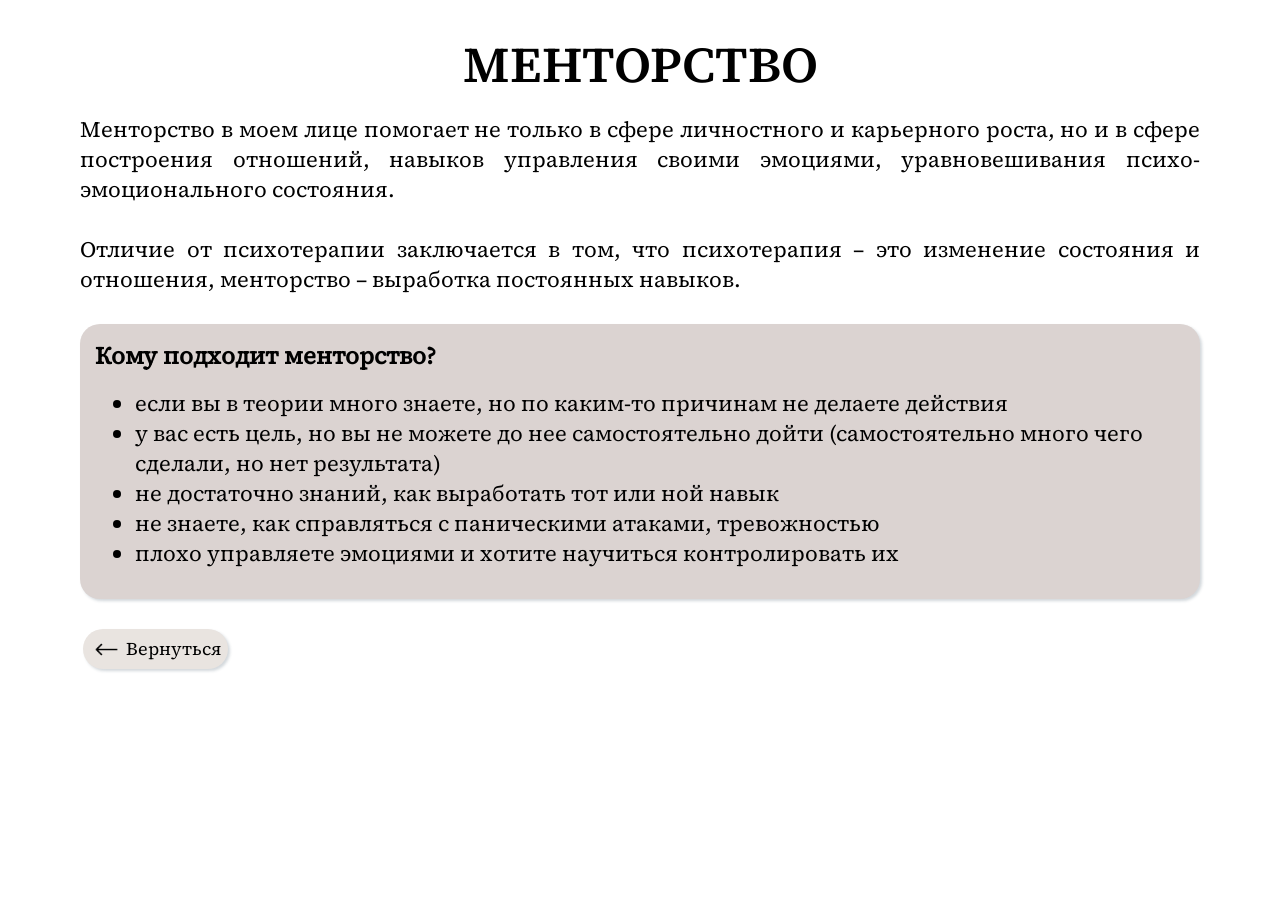
<file: mentor.html>
<html>
	<head>
		<meta charset="UTF-8"/>
		<meta name="viewport" content="width=device-width, initial-scale=1.0"/>
		<title>PSYlife.kz - Менторство</title>
		<link rel="stylesheet" href="https://cdn.jsdelivr.net/npm/swiper@11/swiper-bundle.min.css" />
		<link rel="stylesheet" href="styles/css/main.css"/>
		<link rel="shortcut icon" href="images/brain-icon.png" />
	</head>
	<body>
		<div class="uslugiTitle">МЕНТОРСТВО</div> 
		<div class="container mentorAndProf">
			Менторство в моем лице помогает не только в сфере личностного и карьерного роста, но и в сфере построения отношений, навыков управления своими эмоциями, уравновешивания психо-эмоционального состояния.
		</div>

		<div class="container mentorAndProf">
			Отличие от психотерапии заключается в том, что психотерапия – это изменение состояния и отношения, менторство – выработка постоянных навыков.
		</div>

		<div class="container mentorAndProfBox bgColorPurple">
			<h2>Кому подходит менторство?</h2>
			<ul>
				<li>если вы в теории много знаете, но по каким-то причинам не делаете действия</li>
				<li>у вас есть цель, но вы не можете до нее самостоятельно дойти (самостоятельно много чего сделали, но нет результата)</li>
				<li>не достаточно знаний, как выработать тот или ной навык</li>
				<li>не знаете, как справляться с паническими атаками, тревожностью</li>
				<li>плохо управляете эмоциями  и хотите научиться контролировать их</li>
			</ul>
		</div>

		<a href="index.html">
			<div class="btnBack bgColorBeige container">
				<img src="images/back.png"/>
				Вернуться
			</div>
		</a>
	</body>
</html>
</file>
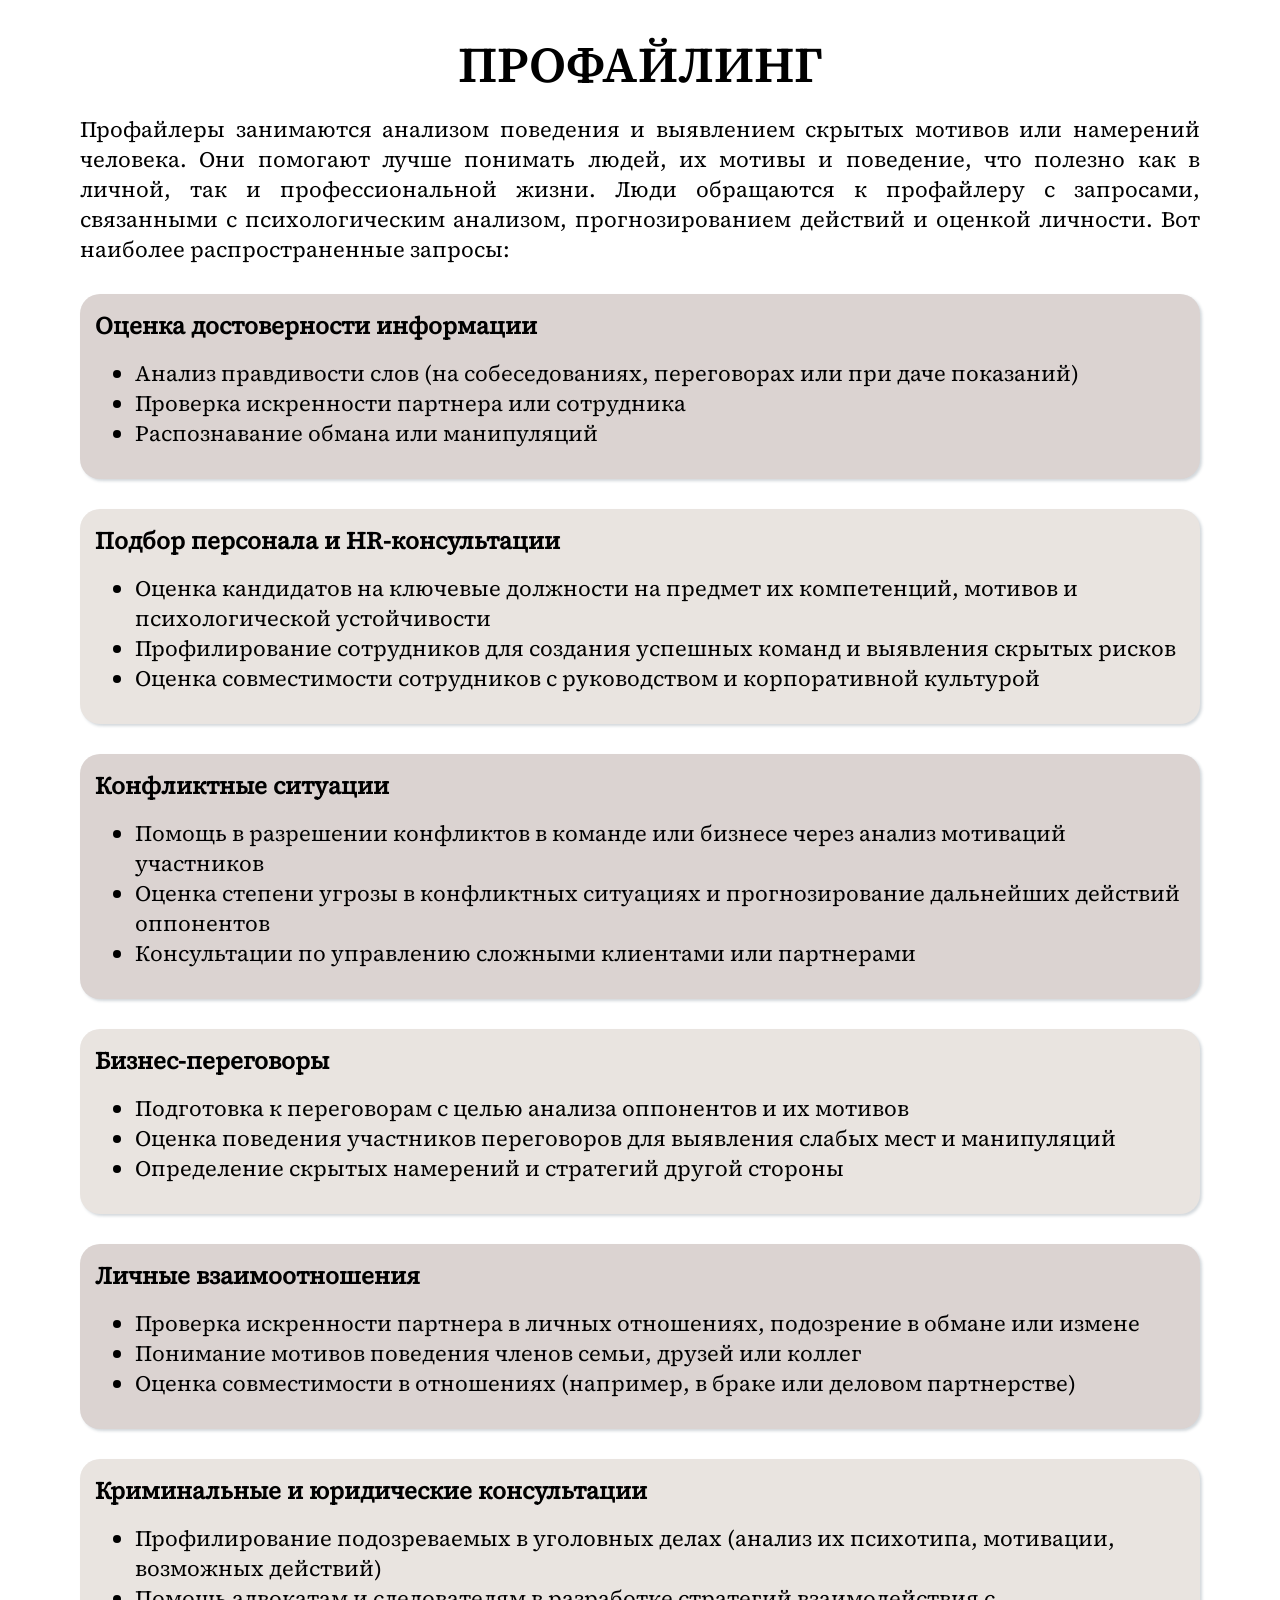
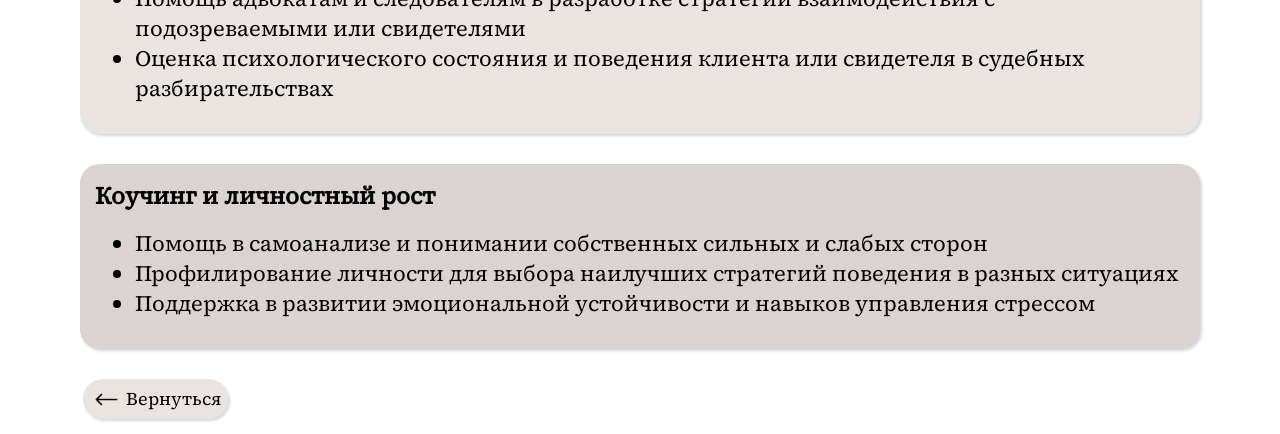
<file: profyling.html>
<html>
	<head>
		<meta charset="UTF-8"/>
		<meta name="viewport" content="width=device-width, initial-scale=1.0"/>
		<title>PSYlife.kz - Профайлинг</title>
		<link rel="stylesheet" href="https://cdn.jsdelivr.net/npm/swiper@11/swiper-bundle.min.css" />
		<link rel="stylesheet" href="styles/css/main.css"/>
		<link rel="shortcut icon" href="images/brain-icon.png" />
	</head>
	<body>
		<div class="uslugiTitle">ПРОФАЙЛИНГ</div>

		<div class="container mentorAndProf">
			Профайлеры занимаются анализом поведения и выявлением скрытых мотивов или намерений человека. Они помогают лучше понимать людей, их мотивы и поведение, что полезно как в личной, так и профессиональной жизни. Люди обращаются к профайлеру с запросами, связанными с психологическим анализом, прогнозированием действий и оценкой личности. Вот наиболее распространенные запросы:
		</div>

		<div class="container mentorAndProfBox bgColorPurple">
			<h2>Оценка достоверности информации</h2>
			<ul>
				<li>Анализ правдивости слов (на собеседованиях, переговорах или при даче показаний)</li>
				<li>Проверка искренности партнера или сотрудника</li>
				<li>Распознавание обмана или манипуляций</li>
			</ul>
		</div>

		<div class="container mentorAndProfBox bgColorBeige">
			<h2>Подбор персонала и HR-консультации</h2>
			<ul>
				<li>Оценка кандидатов на ключевые должности на предмет их компетенций, мотивов и психологической устойчивости</li>
				<li>Профилирование сотрудников для создания успешных команд и выявления скрытых рисков</li>
				<li>Оценка совместимости сотрудников с руководством и корпоративной культурой</li>
			</ul>
		</div>

		<div class="container mentorAndProfBox bgColorPurple">
			<h2>Конфликтные ситуации</h2>
			<ul>
				<li>Помощь в разрешении конфликтов в команде или бизнесе через анализ мотиваций участников</li>
				<li>Оценка степени угрозы в конфликтных ситуациях и прогнозирование дальнейших действий оппонентов</li>
				<li>Консультации по управлению сложными клиентами или партнерами</li>
			</ul>
		</div>

		<div class="container mentorAndProfBox bgColorBeige">
			<h2>Бизнес-переговоры</h2>
			<ul>
				<li>Подготовка к переговорам с целью анализа оппонентов и их мотивов</li>
				<li>Оценка поведения участников переговоров для выявления слабых мест и манипуляций</li>
				<li>Определение скрытых намерений и стратегий другой стороны</li>
			</ul>
		</div>

		<div class="container mentorAndProfBox bgColorPurple">
			<h2>Личные взаимоотношения</h2>
			<ul>
				<li>Проверка искренности партнера в личных отношениях, подозрение в обмане или измене</li>
				<li>Понимание мотивов поведения членов семьи, друзей или коллег</li>
				<li>Оценка совместимости в отношениях (например, в браке или деловом партнерстве)</li>
			</ul>
		</div>

		<div class="container mentorAndProfBox bgColorBeige">
			<h2>Криминальные и юридические консультации</h2>
			<ul>
				<li>Профилирование подозреваемых в уголовных делах (анализ их психотипа, мотивации, возможных действий)</li>
				<li>Помощь адвокатам и следователям в разработке стратегий взаимодействия с подозреваемыми или свидетелями</li>
				<li>Оценка психологического состояния и поведения клиента или свидетеля в судебных разбирательствах</li>
			</ul>
		</div>

		<div class="container mentorAndProfBox bgColorPurple">
			<h2>Коучинг и личностный рост</h2>
			<ul>
				<li>Помощь в самоанализе и понимании собственных сильных и слабых сторон</li>
				<li>Профилирование личности для выбора наилучших стратегий поведения в разных ситуациях</li>
				<li>Поддержка в развитии эмоциональной устойчивости и навыков управления стрессом</li>
			</ul>
		</div>

		<a href="index.html">
			<div class="btnBack bgColorBeige container">
				<img src="images/back.png"/>
				Вернуться
			</div>
		</a>
	</body>
</html>
</file>
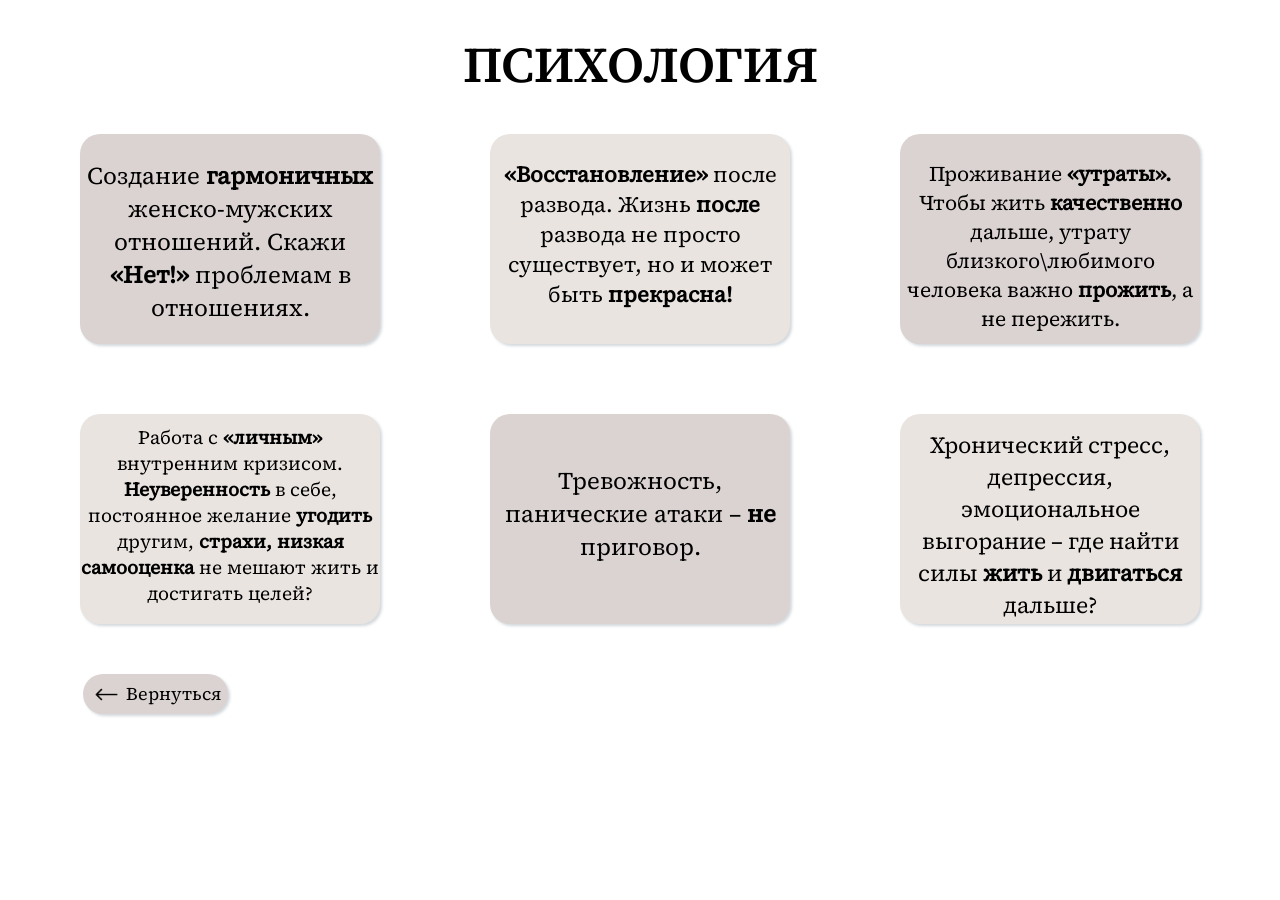
<file: psycology.html>
<html>
	<head>
		<meta charset="UTF-8"/>
		<meta name="viewport" content="width=device-width, initial-scale=1.0"/>
		<title>PSYlife.kz - Психология</title>
		<link rel="stylesheet" href="https://cdn.jsdelivr.net/npm/swiper@11/swiper-bundle.min.css" />
		<link rel="stylesheet" href="styles/css/main.css"/>
		<link rel="shortcut icon" href="images/brain-icon.png" />
	</head>
	<body>
		<div class="uslugiTitle">ПСИХОЛОГИЯ</div>
		<div class="container" id="psycology">
			<div class="psycologyBox bgColorPurple" id="psyBox1">
				Создание <b>гармоничных</b> женско-мужских отношений. Скажи <b>«Нет!»</b> проблемам в отношениях.
			</div>
			<div class="psycologyBox bgColorBeige" id="psyBox2">
				<b>«Восстановление»</b> после развода. Жизнь <b>после</b> развода не просто существует, но и может быть <b>прекрасна!</b>
			</div>
			<div class="psycologyBox bgColorPurple" id="psyBox3">
				Проживание <b>«утраты».</b> Чтобы жить <b>качественно</b> дальше, утрату близкого\любимого человека важно <b>прожить</b>, а не пережить.
			</div>
			<div class="psycologyBox bgColorBeige" id="psyBox4">
				Работа с <b>«личным»</b> внутренним кризисом. <b>Неуверенность</b> в себе, постоянное желание <b>угодить</b> другим, <b>страхи, низкая самооценка</b> не мешают жить и достигать целей?
			</div>
			<div class="psycologyBox bgColorPurple" id="psyBox5">
				Тревожность, панические атаки – <b>не</b> приговор.
			</div>
			<div class="psycologyBox bgColorBeige" id="psyBox6">
				Хронический стресс, депрессия, эмоциональное выгорание – где найти силы <b>жить</b> и <b>двигаться</b> дальше?
			</div>
		</div>

		<a href="index.html">
			<div class="btnBack bgColorPurple container">
				<img src="images/back.png"/>
				Вернуться
			</div>
		</a>
	</body>
</html>
</file>
<file: styles/css/main.css>
@font-face{
  font-family:'black';
  src:url(../fonts/SourceSerif4-Black.ttf);
}

@font-face{
  font-family:'italic';
  src:url(../fonts/SourceSerif4-Italic.ttf);
}

@font-face{
  font-family:'medium';
  src:url(../fonts/SourceSerif4-Medium.ttf);
}

@font-face{
  font-family:'regular';
  src:url(../fonts/SourceSerif4-Regular.ttf);
}

@font-face{
  font-family:'semiBold';
  src:url(../fonts/SourceSerif4-SemiBold.ttf);
}

@font-face{
  font-family:'semiBoldItalic';
  src:url(../fonts/SourceSerif4-SemiBoldItalic.ttf);
}

html, body {
  padding: 0px;
  margin: 0px;
  font-family:regular;
  font-size: 16px;
  scroll-behavior: smooth;
}

h1,h2,h3,h4,h5,h6,p{
	padding:0px;
	margin:0px;
}

a{
	color:black;
	text-decoration:none;
}

a:hover{
	color:black;
}

.container{
	width:1120px;
	margin:auto;
	position:relative;
}

#topline{
	/*position: fixed;
  top: 0;
  left: 0;
  box-shadow: 3px 3px 4px 0px rgba(34, 60, 80, 0.2);
  background-color: #FFFFFF; 
  z-index: 1000;*/
	height:55px;
}

#tlInfo{
	display: flex;
	height:inherit;
}

.topNavigation{
	height:inherit;	
	margin-right: 25px;
	font-size: 26px;
	line-height: 55px;
	text-align: center;
	width:10%;
}

.topNavigation:hover{
	background-color:#B39BA2;
}

#mainImage{
	background-image: url(../../images/background1.jpg);
	background-size:cover;
	background-position:center;
	height:620px;
}

#siteTitle{
	font-family: black;
	font-size: 38px;
	position:relative;
	top:90px;
}

#siteSlogan{
	font-family: semiBoldItalic;
	font-size: 30px;
	position:relative;
	top:100px;
}

#mainPhoto{
	width:270px;
	height:270px;
	border-radius: 50%;
	position:absolute;
	top:320px;
	right:0px;
	background-image: url(../../images/mainPage.jfif);
	background-size:cover;
	background-position:center;
	box-shadow: 4px 4px 5px 0px rgba(34, 60, 80, 0.2);
}

#mainPhoto > div{
	width:240px;
	height:40px;
	border-radius: 12px;
	background-color: #DBD3D1;
	text-align: center;
	line-height: 40px;
	font-size: 17px;
	box-shadow: 4px 4px 5px 0px rgba(34, 60, 80, 0.2);
	position: relative;
	top:225px;
	right:30px;
}

.sectionTitle{
	text-align: center;
	font-family: semiBold;
	font-size:50px;
	margin:80px 0px 35px 0px;
}

.content{
	display: flex;
	flex-wrap: wrap;
}

#imgAboutMe{
	width:400px;
	height:505px;
	margin-bottom: 55px;
	border-radius: 14px;
	box-shadow: -4px 4px 5px 0px rgba(34, 60, 80, 0.2);
}

#textAboutMe{
	width:680px;
	height:515px;
	text-align: justify;
	font-size: 24px;
	margin: 5px 0px 60px 40px;
}

#certificateTitle{
	font-size: 32px;
}

.swiper{
	overflow: hidden;
	height: 250px;
	margin-bottom: 16px;
}

.swiper-wrapper {
	width:980px;
	height:inherit;
	display: flex;
	margin: auto;
}

.swiper-slide > img{
	cursor: pointer;
}

.swiper-button-prev{
	color: purple;
}

.swiper-button-next{
 	color:purple;
}

.certificatesV{
 	width:140px;
 	height:210px;
 	margin: 30px 55px 0px 0px;
}

.certificatesG{
 	width:210px;
 	height:140px;
 	margin: 0px 80px 35px 0px;
}

.certificatesG2{
 	width:210px;
 	height:140px;
 	margin: 65px 45px 0px 0px;
}

#closeButton{
	position: fixed;
	bottom:20px;
	left:20px;
	width:150px;
	height:30px;
	border-radius: 10px;
	font-family: regular;
	font-size: 18px;
	background-color: #DBD3D1;
}

#uslugi{
	display: flex;
	justify-content: space-between;
}

.btnUslugi{
	width:240px;
	height:52px;
	outline: 2px solid black;
	background-color: #DBD3D1;
	border-radius: 14px;
	font-size: 27px;
	font-family: medium;
	text-align: center;
	line-height: 58px;
	margin: 15px 0px 50px 0px;
}

.btnUslugi:hover{
	background-color: #B39BA2;
}

.uslugiTitle{
	text-align: center;
	font-family: semiBold;
	font-size:50px;
	margin:30px 0px 15px 0px;
}

#psycology{
	display: flex;
	flex-wrap: wrap;
	justify-content: space-between;
}

.psycologyBox{
	width:300px;
	height:185px;
	border-radius: 20px;
	box-shadow: 2px 2px 3px 0px rgba(34, 60, 80, 0.2);
	margin: 20px 0px 50px 0px;
	padding-top:25px;
	text-align: center;
}

#psyBox1{
	font-size: 24px;
}

#psyBox2{
	font-size: 22px;
}

#psyBox3{
	font-size: 21px;
}

#psyBox4{
	padding-top:10px;
	height:200px;
	font-size: 19px;
}

#psyBox5{
	padding-top:50px;
	height:160px;
	font-size: 24px;
}

#psyBox6{
	padding-top:15px;
	height:195px;
	font-size:23px;
}

.bgColorPurple{
	background-color: #DBD3D1;
}

.bgColorBeige{
	background-color: #E9E4E0;
}

.btnBack{
	width:145px;
	height:40px;
	border-radius: 20px;
	position:relative;
	right:485px;
	box-shadow: 2px 2px 3px 0px rgba(34, 60, 80, 0.2);
	display:flex;
	flex-wrap: wrap;
	justify-content: space-around;
	font-size: 18px;
	line-height: 40px;
	margin-bottom: 15px;
}

.btnBack > img{
	width:25px;
	height:25px;
	position: relative;
	top:8px;
	left:5px;
}

.btnBack:hover{
	background-color: #B39BA2;
}

.mentorAndProf{
	font-size:22px;
	text-align: justify;
	margin-bottom: 30px;
}

.mentorAndProfBox{
	width:1090px;
	min-height: 100px;
	padding: 15px;
	border-radius: 20px;
	box-shadow: 2px 2px 3px 0px rgba(34, 60, 80, 0.2);
	margin-bottom: 30px;
}

.mentorAndProfBox li{
	font-size: 22px;
}





#otzyvy{
	display: flex;
	flex-wrap: wrap;
	justify-content: space-between;
}

.wrpOtzyvy{
	width:490px;
	height: 285px;
	margin-bottom: 50px;
}

.account{
	width:100px;
	height:100px;
	border-radius: 50%;
	position:relative;
	top: 185px;
	background-image: url(../../images/account.png);
	background-size:cover;
	background-position:center;
	box-shadow: 2px 2px 3px 0px rgba(34, 60, 80, 0.2);
}

.message{
	width:395px;
	height:195px;
	position:relative;
	bottom: 100px;
	left:80px;
	padding: 15px;
	border-radius: 18px 18px 18px 60px;
	background-color: #E9E4E0;
	box-shadow: 2px 2px 3px 0px rgba(34, 60, 80, 0.2);
	text-align: justify;
}

.message span{
	float:right;
	font-family: italic;
	font-size: 18px;
}

#otzyv1{
	font-size: 20px;
}

#otzyv2{
	margin-bottom: 5px;
	font-size: 19px;
}

#form1{
	display: flex;
	flex-wrap: wrap;
	justify-content: space-between;

}

#form1 > input{
	width:478px;
	height:50px;
	margin-bottom: 50px;
}

form input, textarea{
	background-color: #DBD3D1;
	border-radius: 10px;
	border:1px;
	box-shadow: 2px 2px 3px 0px rgba(34, 60, 80, 0.2);
	padding: 10px;
	font-size: 22px;
	font-family: italic;
}

textarea{
	min-height:300px;
	width:100%;
	margin-bottom: 20px;
}

#submit{
	width:145px;
	height:40px;
	border-radius: 20px;
	position:relative;
	left:485px;
	box-shadow: 2px 2px 3px 0px rgba(34, 60, 80, 0.2);
	display:flex;
	flex-wrap: wrap;
	justify-content: space-around;
	font-size: 18px;
	line-height: 40px;
	margin-bottom: 30px;	
	border:1px;
	font-family: regular;
}

#submit > img{
	width:25px;
	height:25px;
	position: relative;
	top:8px;
}

#submit:hover{
	background-color: #B39BA2;
}

#footer{
	height:150px;
	background-color: #B39BA2;
}

#footer > .container{
	display: flex;
	justify-content: space-between;
	padding:25px;
	font-family: medium;
	font-size: 26px;
}

#connect{
	display: flex;
	justify-content: space-between;
	width:330px;
	height:100px;
	line-height: 100px;
}

#socialMedia{
	display: flex;
	justify-content: space-between;
	width:450px;
	height:100px;
	line-height: 100px;
}

.linksC{
	height: 50px;
	font-size: 22px;
	line-height: 50px;
}

.linksSM{
	height: 35px;
	font-size: 22px;
	line-height: 35px;
}

.linksSM:hover{
	color: #E9E4E0;
}

.linksC:hover{
	color: #E9E4E0;
}

#insta > img{
	position: relative;
	top:7px;
	width:43px;
	height:28px;
}

#tiktok{
	position: relative;
	left:11px;
}

#tiktok > img{
	position: relative;
	top:6px;
	right:7px;
	width:30px;
	height:30px;
}

#youtube{
	position: relative;
	left: 11px;
}

#youtube > img{
	position: relative;
	top:5px;
	right:7px;
	width:30px;
	height:30px;
}

#telegram > img{
	position: relative;
	top:7px;
	right:5px;
	width:35px;
	height:35px;
}

#whatsapp > img{
	position: relative;
	top:7px;
	right:5px;
	width:30px;
	height:30px;
}

#certViewer{
	display: none;
	position: fixed;
	top: 0;
	left: 0;
	width: 100%;
	height: 100%;
	background: rgba(0, 0, 0, 0.8);
	z-index: 1000;
	align-items: center;
	justify-content: center;
}

#certViewer img{
	max-width: 90vw;
	max-height: 85vh;
	object-fit: contain;
	border-radius: 12px;
	background: #fff;
}

.swiper-slide img,
#certViewer img{
	user-select: none;
	-webkit-user-select: none;
	-webkit-user-drag: none;
}

@media print{
	.swiper, #certViewer{ display: none !important; }
}
</file>
